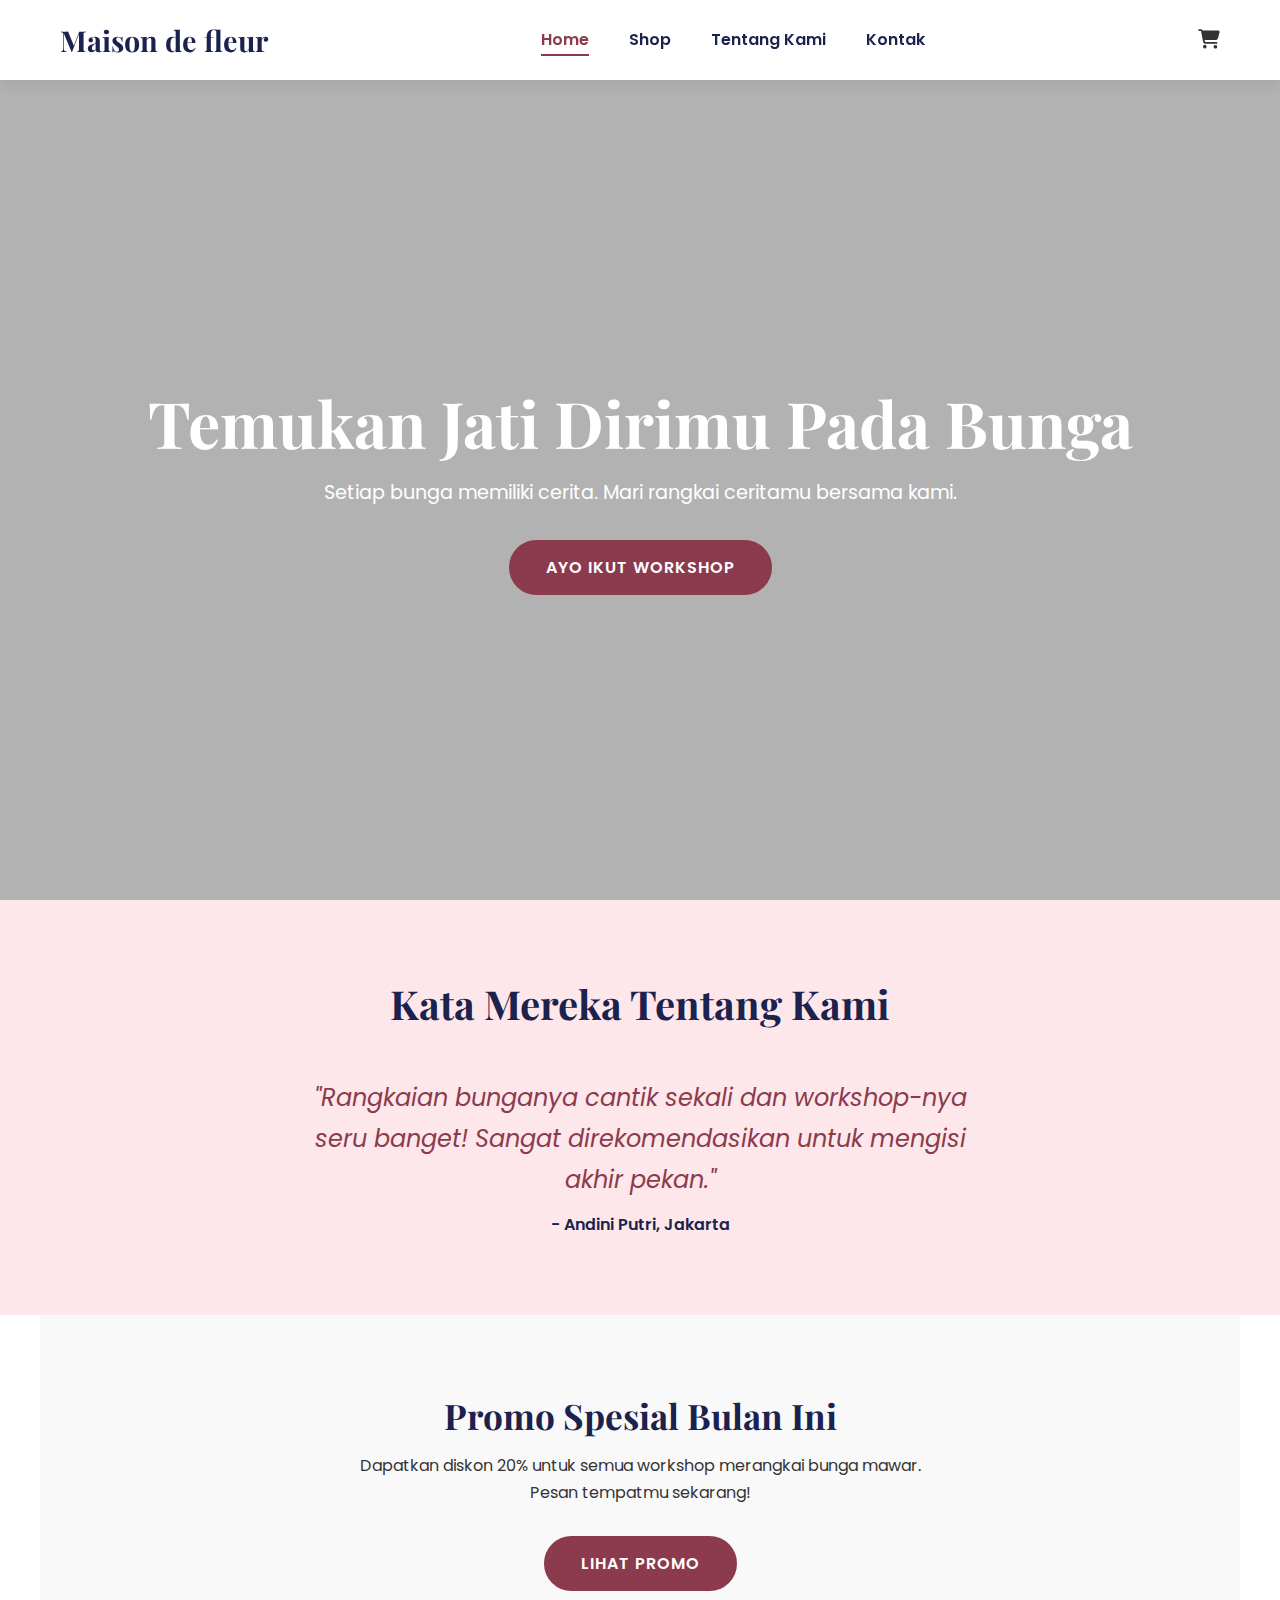
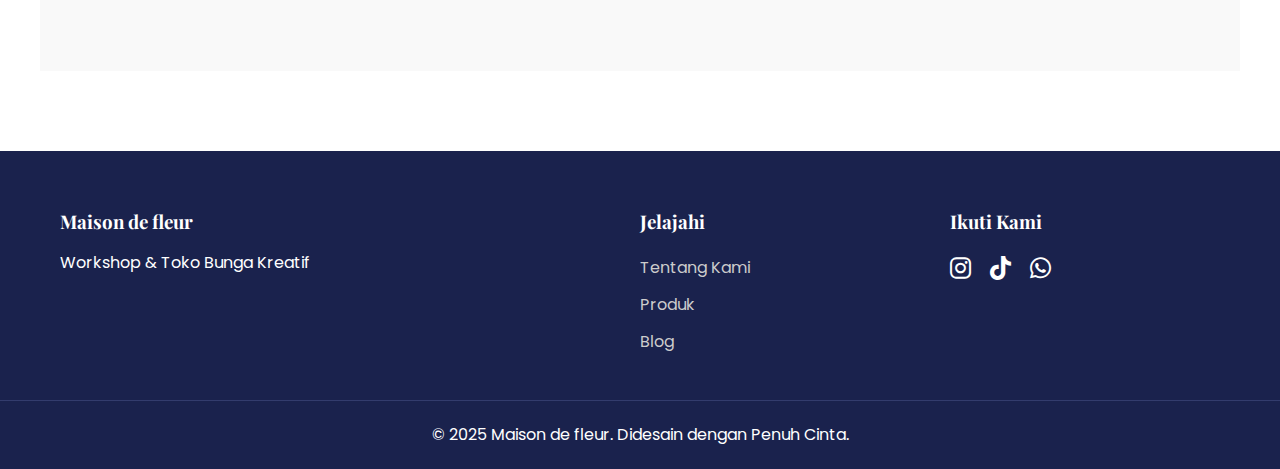
<file: index.html>
<!DOCTYPE html>
<html lang="id">
<head>
    <meta charset="UTF-8">
    <meta name="viewport" content="width=device-width, initial-scale=1.0">
    <title>Maison de fleur | Workshop & Toko Bunga</title>

    <link rel="preconnect" href="https://fonts.googleapis.com">
    <link rel="preconnect" href="https://fonts.gstatic.com" crossorigin>
    <link href="https://fonts.googleapis.com/css2?family=Playfair+Display:wght@400;700&family=Poppins:wght@300;400;600&display=swap" rel="stylesheet">
    
    <link rel="stylesheet" href="https://cdnjs.cloudflare.com/ajax/libs/font-awesome/6.5.2/css/all.min.css">

    <link rel="stylesheet" href="css/style.css">
</head>
<body>

    <header>
        <nav class="navbar container">
            <a href="index.html" class="logo">Maison de fleur</a>
            <ul class="nav-links">
                <li><a href="index.html" class="active">Home</a></li>
                <li><a href="shop.html">Shop</a></li>
                <li><a href="about.html">Tentang Kami</a></li>
                <li><a href="contact.html">Kontak</a></li>
            </ul>
            <div class="nav-icons">
                <i class="fas fa-shopping-cart"></i>
                <div class="hamburger">
                    <i class="fas fa-bars"></i>
                </div>
            </div>
        </nav>
    </header>

    <main>
        <section class="hero">
            <div class="hero-content">
                <h1>Temukan Jati Dirimu Pada Bunga</h1>
                <p>Setiap bunga memiliki cerita. Mari rangkai ceritamu bersama kami.</p>
                <a href="shop.html" class="btn-primary">Ayo Ikut Workshop</a>
            </div>
        </section>

        <section class="testimonials">
            <div class="container">
                <h2 class="section-title">Kata Mereka Tentang Kami</h2>
                <div class="testimonial-card">
                    <p>"Rangkaian bunganya cantik sekali dan workshop-nya seru banget! Sangat direkomendasikan untuk mengisi akhir pekan."</p>
                    <h4>- Andini Putri, Jakarta</h4>
                </div>
            </div>
        </section>
        
        <section class="promo container">
             <div class="promo-content">
                <h2>Promo Spesial Bulan Ini</h2>
                <p>Dapatkan diskon 20% untuk semua workshop merangkai bunga mawar. Pesan tempatmu sekarang!</p>
                <a href="shop.html" class="btn-primary">Lihat Promo</a>
            </div>
        </section>
    </main>

    <footer class="footer">
        <div class="container footer-grid">
            <div class="footer-col">
                <h3>Maison de fleur</h3>
                <p>Workshop & Toko Bunga Kreatif</p>
            </div>
            <div class="footer-col">
                <h3>Jelajahi</h3>
                <ul>
                    <li><a href="about.html">Tentang Kami</a></li>
                    <li><a href="shop.html">Produk</a></li>
                    <li><a href="#">Blog</a></li>
                </ul>
            </div>
            <div class="footer-col">
                <h3>Ikuti Kami</h3>
                <div class="social-media">
                    <a href="#"><i class="fab fa-instagram"></i></a>
                    <a href="#"><i class="fab fa-tiktok"></i></a>
                    <a href="#"><i class="fab fa-whatsapp"></i></a>
                </div>
            </div>
        </div>
        <div class="footer-bottom">
            <p>&copy; 2025 Maison de fleur. Didesain dengan Penuh Cinta.</p>
        </div>
    </footer>

    <script src="js/script.js"></script>
</body>
</html>
</file>
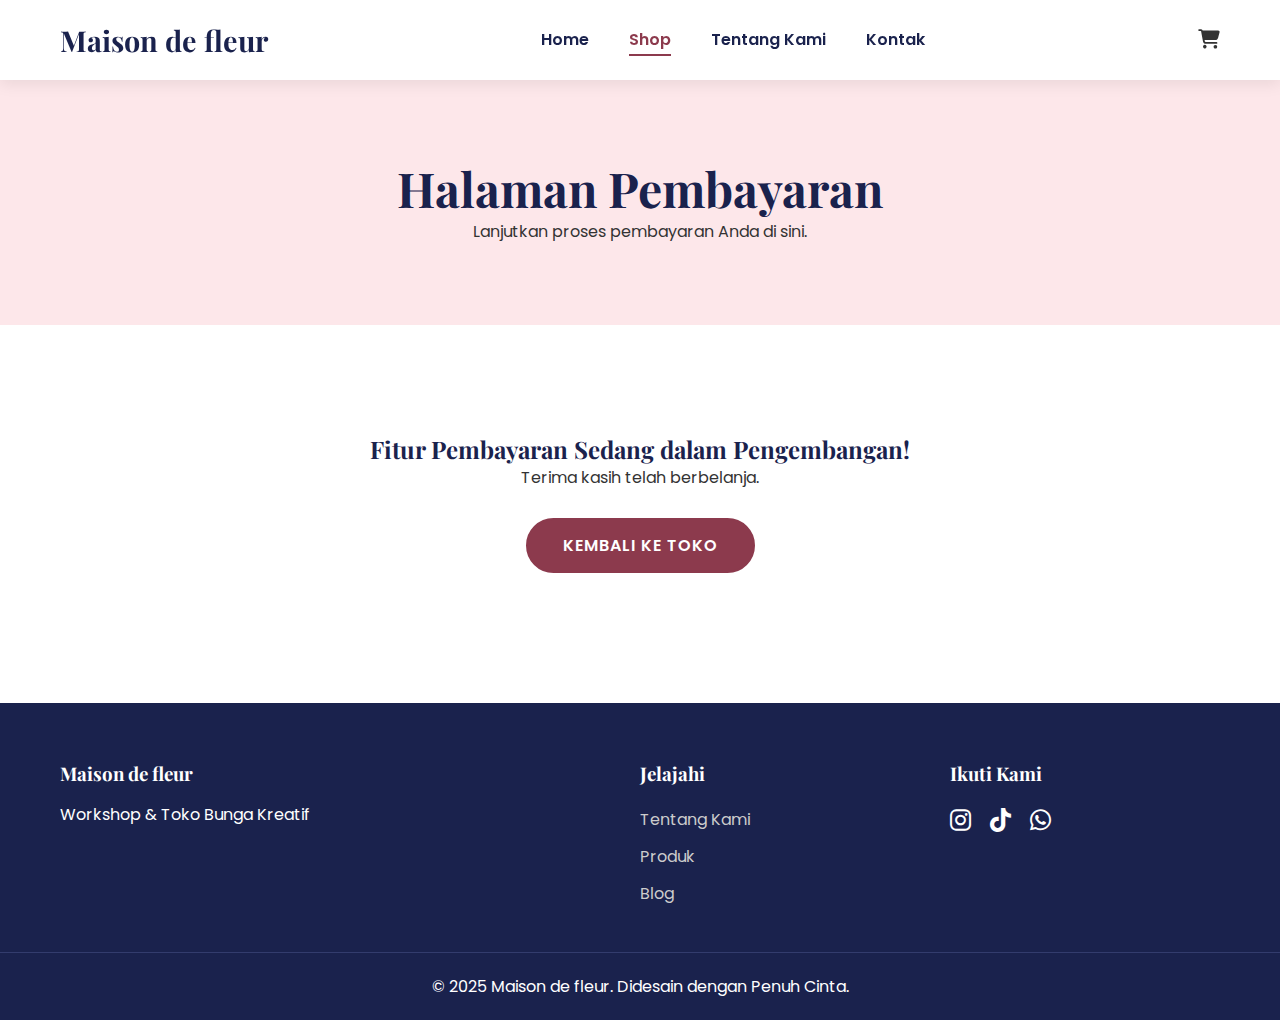
<file: checkout.html>
<!DOCTYPE html>
<html lang="id">
<head>
    <meta charset="UTF-8">
    <meta name="viewport" content="width=device-width, initial-scale=1.0">
    <title>Checkout | Maison de fleur</title>

    <link rel="preconnect" href="https://fonts.googleapis.com">
    <link rel="preconnect" href="https://fonts.gstatic.com" crossorigin>
    <link href="https://fonts.googleapis.com/css2?family=Playfair+Display:wght@400;700&family=Poppins:wght@300;400;600&display=swap" rel="stylesheet">
    
    <link rel="stylesheet" href="https://cdnjs.cloudflare.com/ajax/libs/font-awesome/6.5.2/css/all.min.css">

    <link rel="stylesheet" href="css/style.css">
</head>
<body>

    <header>
        <nav class="navbar container">
            <a href="index.html" class="logo">Maison de fleur</a>
            <ul class="nav-links">
                <li><a href="index.html">Home</a></li>
                <li><a href="shop.html" class="active">Shop</a></li>
                <li><a href="about.html">Tentang Kami</a></li>
                <li><a href="contact.html">Kontak</a></li>
            </ul>
            <div class="nav-icons">
                <i class="fas fa-shopping-cart"></i>
                <div class="hamburger">
                    <i class="fas fa-bars"></i>
                </div>
            </div>
        </nav>
    </header>

    <main>
        <div class="page-header">
            <h1>Halaman Pembayaran</h1>
            <p>Lanjutkan proses pembayaran Anda di sini.</p>
        </div>

        <div class="container" style="text-align: center; padding: 50px 0;">
            <h2>Fitur Pembayaran Sedang dalam Pengembangan!</h2>
            <p>Terima kasih telah berbelanja.</p>
            <br>
            <a href="shop.html" class="btn-primary">Kembali ke Toko</a>
        </div>
    </main>

    <footer class="footer">
        <div class="container footer-grid">
            <div class="footer-col">
                <h3>Maison de fleur</h3>
                <p>Workshop & Toko Bunga Kreatif</p>
            </div>
            <div class="footer-col">
                <h3>Jelajahi</h3>
                <ul>
                    <li><a href="about.html">Tentang Kami</a></li>
                    <li><a href="shop.html">Produk</a></li>
                    <li><a href="#">Blog</a></li>
                </ul>
            </div>
            <div class="footer-col">
                <h3>Ikuti Kami</h3>
                <div class="social-media">
                    <a href="#"><i class="fab fa-instagram"></i></a>
                    <a href="#"><i class="fab fa-tiktok"></i></a>
                    <a href="#"><i class="fab fa-whatsapp"></i></a>
                </div>
            </div>
        </div>
        <div class="footer-bottom">
            <p>&copy; 2025 Maison de fleur. Didesain dengan Penuh Cinta.</p>
        </div>
    </footer>

    <script src="js/script.js"></script>
</body>
</html>
</file>
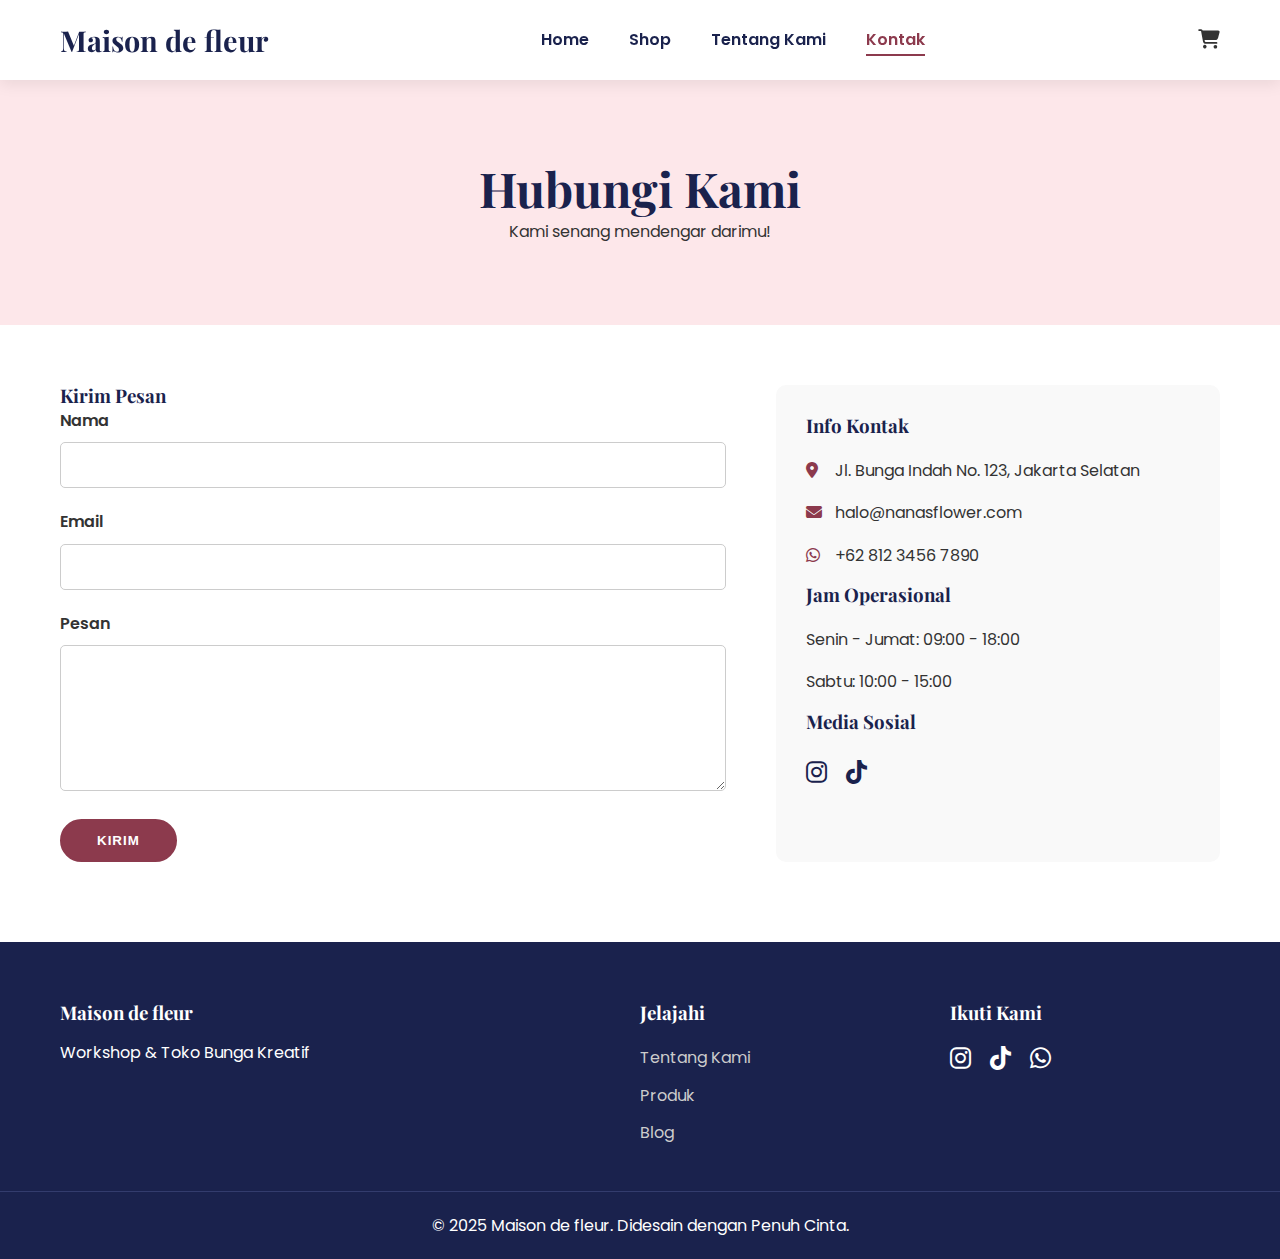
<file: contact.html>
<!DOCTYPE html>
<html lang="id">
<head>
    <meta charset="UTF-8">
    <meta name="viewport" content="width=device-width, initial-scale=1.0">
    <title>Kontak Kami | Maison de fleur</title>

    <link rel="preconnect" href="https://fonts.googleapis.com">
    <link rel="preconnect" href="https://fonts.gstatic.com" crossorigin>
    <link href="https://fonts.googleapis.com/css2?family=Playfair+Display:wght@400;700&family=Poppins:wght@300;400;600&display=swap" rel="stylesheet">
    
    <link rel="stylesheet" href="https://cdnjs.cloudflare.com/ajax/libs/font-awesome/6.5.2/css/all.min.css">

    <link rel="stylesheet" href="css/style.css">
</head>
<body>

    <header>
        <nav class="navbar container">
            <a href="index.html" class="logo">Maison de fleur</a>
            <ul class="nav-links">
                <li><a href="index.html">Home</a></li>
                <li><a href="shop.html">Shop</a></li>
                <li><a href="about.html">Tentang Kami</a></li>
                <li><a href="contact.html" class="active">Kontak</a></li>
            </ul>
            <div class="nav-icons">
                <i class="fas fa-shopping-cart"></i>
                <div class="hamburger">
                    <i class="fas fa-bars"></i>
                </div>
            </div>
        </nav>
    </header>

    <main>
        <div class="page-header">
            <h1>Hubungi Kami</h1>
            <p>Kami senang mendengar darimu!</p>
        </div>

        <div class="contact-page container">
            <div class="contact-form-container">
                <h3>Kirim Pesan</h3>
                <form action="#" method="POST">
                    <div class="form-group">
                        <label for="name">Nama</label>
                        <input type="text" id="name" name="name" required>
                    </div>
                     <div class="form-group">
                        <label for="email">Email</label>
                        <input type="email" id="email" name="email" required>
                    </div>
                     <div class="form-group">
                        <label for="message">Pesan</label>
                        <textarea id="message" name="message" rows="6" required></textarea>
                    </div>
                    <button type="submit" class="btn-primary">Kirim</button>
                </form>
            </div>

            <div class="contact-info-container">
                <h3>Info Kontak</h3>
                <p><i class="fas fa-map-marker-alt"></i> Jl. Bunga Indah No. 123, Jakarta Selatan</p>
                <p><i class="fas fa-envelope"></i> halo@nanasflower.com</p>
                <p><i class="fab fa-whatsapp"></i> +62 812 3456 7890</p>
                
                <h3>Jam Operasional</h3>
                <p>Senin - Jumat: 09:00 - 18:00</p>
                <p>Sabtu: 10:00 - 15:00</p>
                
                <h3>Media Sosial</h3>
                 <div class="social-media-contact">
                    <a href="#"><i class="fab fa-instagram"></i></a>
                    <a href="#"><i class="fab fa-tiktok"></i></a>
                </div>
            </div>
        </div>
    </main>

    <footer class="footer">
        <div class="container footer-grid">
            <div class="footer-col">
                <h3>Maison de fleur</h3>
                <p>Workshop & Toko Bunga Kreatif</p>
            </div>
            <div class="footer-col">
                <h3>Jelajahi</h3>
                <ul>
                    <li><a href="about.html">Tentang Kami</a></li>
                    <li><a href="shop.html">Produk</a></li>
                    <li><a href="#">Blog</a></li>
                </ul>
            </div>
            <div class="footer-col">
                <h3>Ikuti Kami</h3>
                <div class="social-media">
                    <a href="#"><i class="fab fa-instagram"></i></a>
                    <a href="#"><i class="fab fa-tiktok"></i></a>
                    <a href="#"><i class="fab fa-whatsapp"></i></a>
                </div>
            </div>
        </div>
        <div class="footer-bottom">
            <p>&copy; 2025 Maison de fleur. Didesain dengan Penuh Cinta.</p>
        </div>
    </footer>

    <script src="js/script.js"></script>
</body>
</html>
</file>
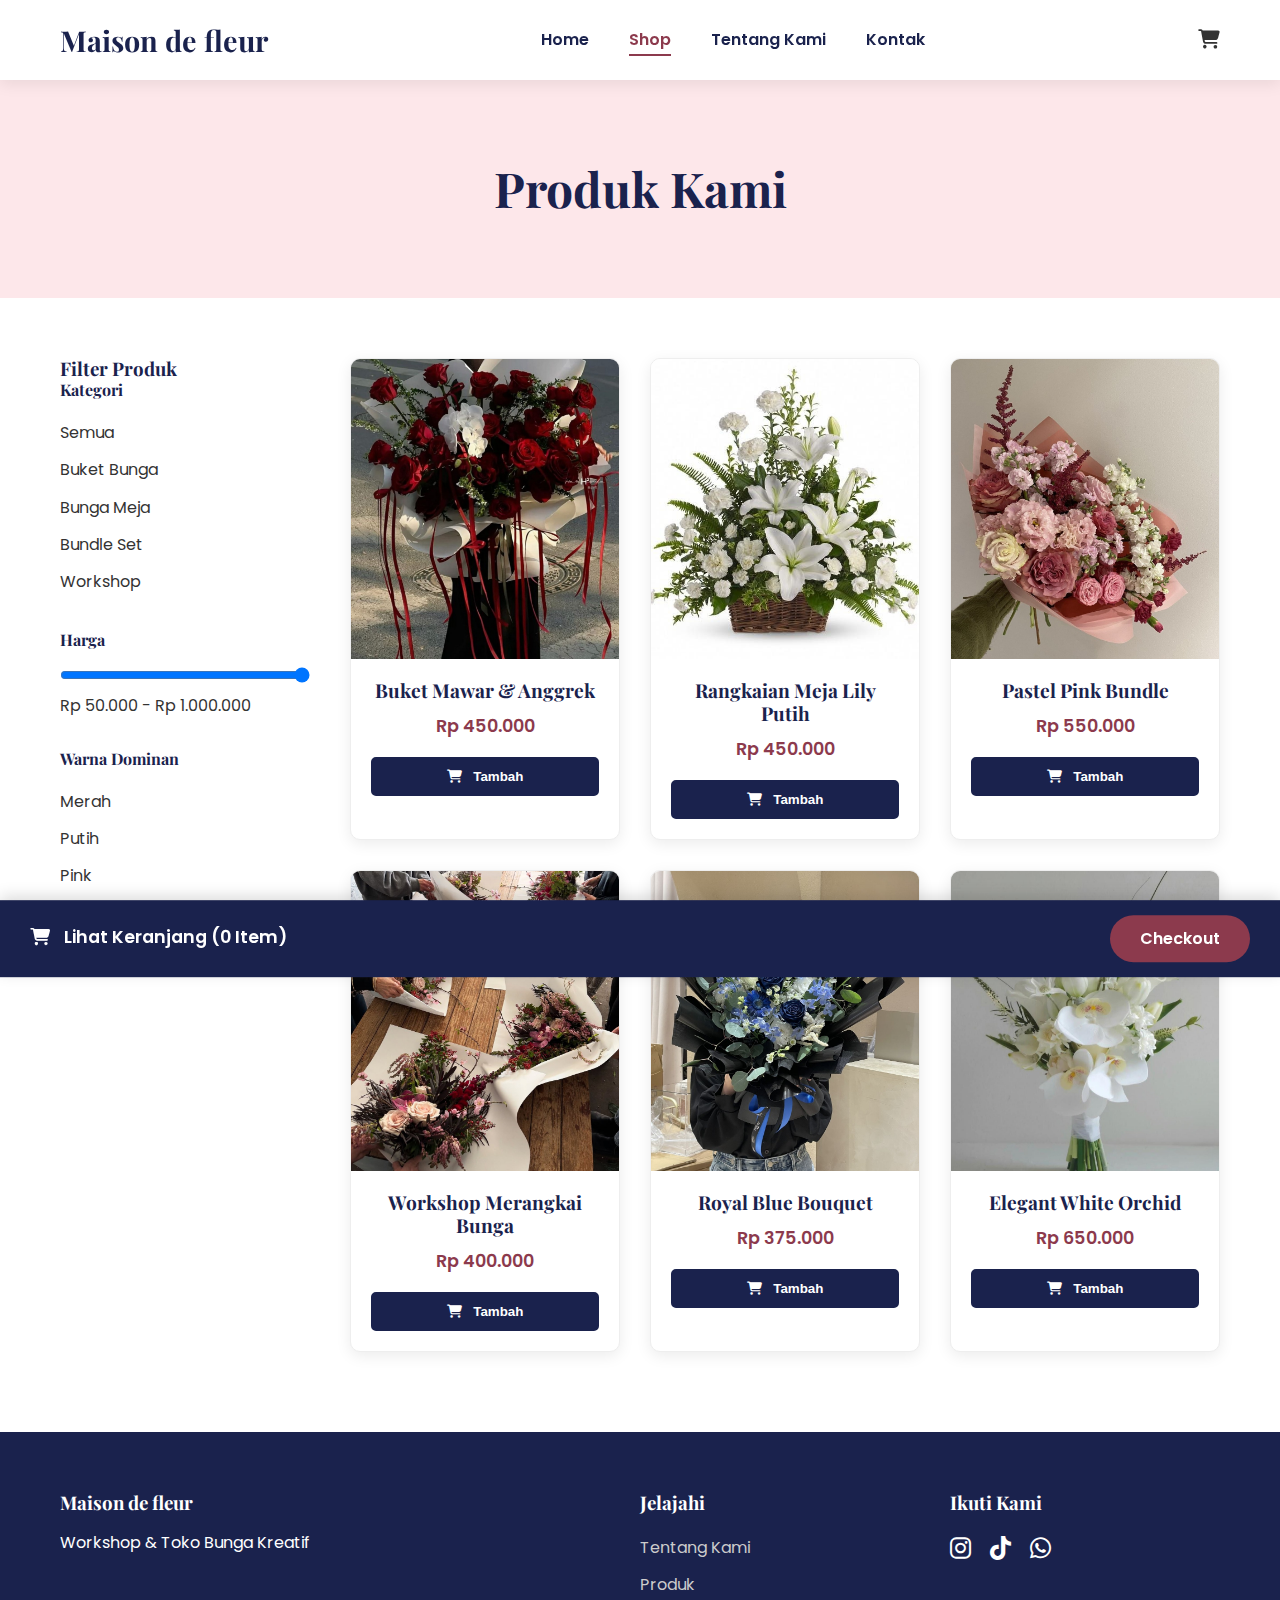
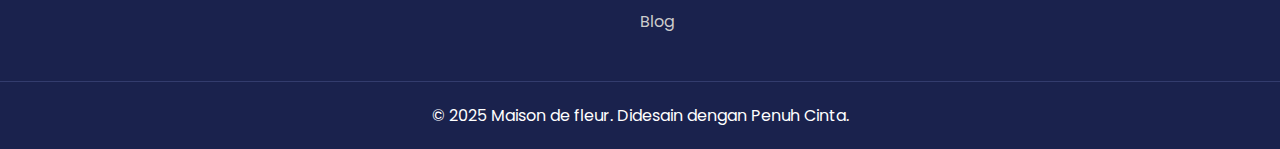
<file: shop.html>
<!DOCTYPE html>
<html lang="id">
<head>
    <meta charset="UTF-8">
    <meta name="viewport" content="width=device-width, initial-scale=1.0">
    <title>Shop | Maison de fleur</title>

    <link rel="preconnect" href="https://fonts.googleapis.com">
    <link rel="preconnect" href="https://fonts.gstatic.com" crossorigin>
    <link href="https://fonts.googleapis.com/css2?family=Playfair+Display:wght@400;700&family=Poppins:wght@300;400;600&display=swap" rel="stylesheet">
    
    <link rel="stylesheet" href="https://cdnjs.cloudflare.com/ajax/libs/font-awesome/6.5.2/css/all.min.css">

    <link rel="stylesheet" href="css/style.css">
</head>
<body>

    <header>
        <nav class="navbar container">
            <a href="index.html" class="logo">Maison de fleur</a>
            <ul class="nav-links">
                <li><a href="index.html">Home</a></li>
                <li><a href="shop.html" class="active">Shop</a></li>
                <li><a href="about.html">Tentang Kami</a></li>
                <li><a href="contact.html">Kontak</a></li>
            </ul>
            <div class="nav-icons">
                <i class="fas fa-shopping-cart"></i>
                <div class="hamburger">
                    <i class="fas fa-bars"></i>
                </div>
            </div>
        </nav>
    </header>

    <main>
        <div class="page-header">
            <h1>Produk Kami</h1>
        </div>

        <div class="shop-page container">
            <aside class="filters">
                <h3>Filter Produk</h3>
                <div class="filter-group">
                    <h4>Kategori</h4>
                    <ul>
                        <li><a href="#">Semua</a></li>
                        <li><a href="#">Buket Bunga</a></li>
                        <li><a href="#">Bunga Meja</a></li>
                        <li><a href="#">Bundle Set</a></li>
                        <li><a href="#">Workshop</a></li>
                    </ul>
                </div>
                <div class="filter-group">
                    <h4>Harga</h4>
                    <input type="range" min="50000" max="1000000" value="1000000" class="price-slider" id="price-slider">
                    <span id="price-value">Rp 50.000 - Rp 1.000.000</span>
                </div>
                 <div class="filter-group">
                    <h4>Warna Dominan</h4>
                     <ul>
                        <li><a href="#">Merah</a></li>
                        <li><a href="#">Putih</a></li>
                        <li><a href="#">Pink</a></li>
                        <li><a href="#">Biru</a></li>
                    </ul>
                </div>
            </aside>

            <section class="product-grid" id="product-grid">
                
                <div class="product-card">
                    <a href="product-detail.html">
                        <img src="images/mawar.jpeg" alt="Buket Mawar Maroon & Anggrek">
                    </a>
                    <div class="product-info">
                        <h3>Buket Mawar & Anggrek</h3>
                        <p class="price">Rp 450.000</p>
                        <button class="btn-add-to-cart">
                            <i class="fas fa-shopping-cart"></i> Tambah
                        </button>
                    </div>
                </div>

                <div class="product-card">
                    <a href="product-detail.html">
                        <img src="images/lily.jpeg" alt="Rangkaian Meja Lily Putih">
                    </a>
                    <div class="product-info">
                        <h3>Rangkaian Meja Lily Putih</h3>
                        <p class="price">Rp 450.000</p>
                        <button class="btn-add-to-cart">
                            <i class="fas fa-shopping-cart"></i> Tambah
                        </button>
                    </div>
                </div>

                <div class="product-card">
                    <a href="product-detail.html">
                        <img src="images/pink.jpeg" alt="Pastel Pink Bundle">
                    </a>
                    <div class="product-info">
                        <h3>Pastel Pink Bundle</h3>
                        <p class="price">Rp 550.000</p>
                        <button class="btn-add-to-cart">
                            <i class="fas fa-shopping-cart"></i> Tambah
                        </button>
                    </div>
                </div>

                <div class="product-card">
                    <a href="product-detail.html">
                        <img src="images/workshop.jpeg" alt="Workshop Merangkai Bunga">
                    </a>
                    <div class="product-info">
                        <h3>Workshop Merangkai Bunga</h3>
                        <p class="price">Rp 400.000</p>
                        <button class="btn-add-to-cart">
                            <i class="fas fa-shopping-cart"></i> Tambah
                        </button>
                    </div>
                </div>

                <div class="product-card">
                    <a href="product-detail.html">
                        <img src="images/biru.jpeg" alt="Royal Blue Bouquet">
                    </a>
                    <div class="product-info">
                        <h3>Royal Blue Bouquet</h3>
                        <p class="price">Rp 375.000</p>
                        <button class="btn-add-to-cart">
                           <i class="fas fa-shopping-cart"></i> Tambah
                        </button>
                    </div>
                </div>

                <div class="product-card">
                    <a href="product-detail.html">
                        <img src="images/anggrek.jpeg" alt="Elegant White Orchid">
                    </a>
                    <div class="product-info">
                        <h3>Elegant White Orchid</h3>
                        <p class="price">Rp 650.000</p>
                        <button class="btn-add-to-cart">
                           <i class="fas fa-shopping-cart"></i> Tambah
                        </button>
                    </div>
                </div>

            </section>
        </div>
    </main>
    
    <div class="floating-cart" id="floating-cart">
        <div class="cart-info" id="view-cart-button">
            <i class="fas fa-shopping-cart"></i>
            <span id="cart-item-count">Keranjang Belanja</span>
        </div>
        <a href="checkout.html" class="btn-checkout">Checkout</a>
    </div>

    <div id="cart-modal-overlay" class="cart-modal-overlay"></div>
    <div id="cart-modal" class="cart-modal">
        <div class="modal-header">
            <h2>Keranjang Anda</h2>
            <button id="close-modal-button" class="close-modal-button">&times;</button>
        </div>
        <div id="cart-items-container" class="modal-body">
            </div>
        <div class="modal-footer">
            <div class="total-price">
                <strong>Total:</strong> <span id="cart-total-price">Rp 0</span>
            </div>
            <a href="checkout.html" class="btn-primary">Lanjut ke Pembayaran</a>
        </div>
    </div>

    <footer class="footer">
        <div class="container footer-grid">
            <div class="footer-col">
                <h3>Maison de fleur</h3>
                <p>Workshop & Toko Bunga Kreatif</p>
            </div>
            <div class="footer-col">
                <h3>Jelajahi</h3>
                <ul>
                    <li><a href="about.html">Tentang Kami</a></li>
                    <li><a href="shop.html">Produk</a></li>
                    <li><a href="#">Blog</a></li>
                </ul>
            </div>
            <div class="footer-col">
                <h3>Ikuti Kami</h3>
                <div class="social-media">
                    <a href="#"><i class="fab fa-instagram"></i></a>
                    <a href="#"><i class="fab fa-tiktok"></i></a>
                    <a href="#"><i class="fab fa-whatsapp"></i></a>
                </div>
            </div>
        </div>
        <div class="footer-bottom">
            <p>&copy; 2025 Maison de fleur. Didesain dengan Penuh Cinta.</p>
        </div>
    </footer>

    <script src="js/script.js"></script>
</body>
</html>
</file>
<file: css/style.css>
/* === FONT & VARIABEL === */
@import url('https://fonts.googleapis.com/css2?family=Playfair+Display:wght@400;700&family=Poppins:wght@300;400;600&display=swap');

:root {
    --white: #FFFFFF;
    --maroon: #8C3A4D;
    --navy: #1A224D;
    --pink: #FDE7EA;
    --rose-gold: #B76E79;
    --gold: #D4AF37;
    --text-color: #333333;
    --light-gray: #f9f9f9;

    --font-heading: 'Playfair Display', serif;
    --font-body: 'Poppins', sans-serif;
    
    --shadow: 0 4px 15px rgba(0,0,0,0.08);
}

/* === RESET & GLOBAL === */
* {
    margin: 0;
    padding: 0;
    box-sizing: border-box;
}

body {
    font-family: var(--font-body);
    background-color: var(--white);
    color: var(--text-color);
    line-height: 1.7;
}

.container {
    max-width: 1200px;
    margin: 0 auto;
    padding: 0 20px;
}

h1, h2, h3, h4 {
    font-family: var(--font-heading);
    color: var(--navy);
    line-height: 1.2;
}

a {
    text-decoration: none;
    color: var(--maroon);
    transition: color 0.3s ease;
}
a:hover { color: var(--rose-gold); }

img {
    max-width: 100%;
    display: block;
}

.section-title {
    text-align: center;
    font-size: 2.5rem;
    margin-bottom: 50px;
    padding-top: 80px;
}

.page-header {
    background-color: var(--pink);
    text-align: center;
    padding: 80px 20px;
    margin-bottom: 60px;
}
.page-header h1 { font-size: 3rem; }

/* === KOMPONEN REUSABLE === */
.btn-primary {
    display: inline-block;
    background-color: var(--maroon);
    color: var(--white);
    padding: 12px 35px;
    border-radius: 50px;
    font-weight: 600;
    text-transform: uppercase;
    letter-spacing: 1px;
    border: 2px solid var(--maroon);
    transition: all 0.3s ease;
}
.btn-primary:hover {
    background-color: var(--white);
    color: var(--maroon);
    transform: translateY(-3px);
}

/* === HEADER & NAVBAR === */
header {
    background-color: var(--white);
    box-shadow: var(--shadow);
    position: sticky;
    top: 0;
    z-index: 1000;
}
.navbar {
    display: flex;
    justify-content: space-between;
    align-items: center;
    height: 80px;
}
.logo {
    font-family: var(--font-heading);
    font-size: 1.8rem;
    font-weight: 700;
    color: var(--navy);
}
.nav-links {
    list-style: none;
    display: flex;
    gap: 40px;
}
.nav-links a {
    color: var(--navy);
    font-weight: 600;
    font-size: 1rem;
    position: relative;
    padding-bottom: 5px;
}
.nav-links a.active, .nav-links a:hover { color: var(--maroon); }
.nav-links a::after {
    content: '';
    position: absolute;
    bottom: 0;
    left: 0;
    width: 0;
    height: 2px;
    background-color: var(--maroon);
    transition: width 0.3s ease;
}
.nav-links a:hover::after, .nav-links a.active::after { width: 100%; }
.nav-icons {
    display: flex;
    align-items: center;
    gap: 20px;
    font-size: 1.2rem;
    cursor: pointer;
}
.hamburger { display: none; }

/* === HERO (HOMEPAGE) === */
.hero {
    height: calc(100vh - 80px);
    background-image: linear-gradient(rgba(0,0,0,0.3), rgba(0,0,0,0.3)), url('https://images.unsplash.com/photo-1533616688484-4b4a69324635?q=80&w=2070');
    background-size: cover;
    background-position: center;
    display: flex;
    justify-content: center;
    align-items: center;
    text-align: center;
    color: var(--white);
}
.hero-content { animation: fadeIn 1.5s ease-in-out; }
.hero-content h1 {
    font-size: 4rem;
    color: var(--white);
    margin-bottom: 15px;
}
.hero-content p {
    font-size: 1.2rem;
    margin-bottom: 30px;
}
@keyframes fadeIn { from { opacity: 0; transform: translateY(20px); } to { opacity: 1; transform: translateY(0); } }

/* === KATEGORI & PROMO (HOMEPAGE) === */
.highlight-categories, .promo { padding: 80px 0; }
.category-grid {
    display: grid;
    grid-template-columns: repeat(3, 1fr);
    gap: 30px;
}
.category-card {
    text-align: center;
    position: relative;
    overflow: hidden;
    border-radius: 10px;
    cursor: pointer;
}
.category-card img {
    width: 100%;
    height: 400px;
    object-fit: cover;
    transition: transform 0.4s ease;
}
.category-card:hover img { transform: scale(1.1); }
.category-card h3 {
    position: absolute;
    bottom: 20px;
    left: 50%;
    transform: translateX(-50%);
    color: var(--white);
    background-color: rgba(26, 34, 77, 0.7);
    padding: 8px 20px;
    border-radius: 5px;
    font-size: 1.5rem;
    width: 80%;
}
.promo {
    background-color: var(--light-gray);
    text-align: center;
}
.promo-content h2 { font-size: 2.2rem; margin-bottom: 15px; }
.promo-content p { max-width: 600px; margin: 0 auto 30px; }

/* === TESTIMONI (HOMEPAGE) === */
.testimonials {
    background-color: var(--pink);
    padding: 80px 0;
    text-align: center;
}
.testimonials .section-title { padding-top: 0; }
.testimonial-card p {
    font-size: 1.5rem;
    font-style: italic;
    color: var(--maroon);
    margin-bottom: 15px;
    max-width: 700px;
    margin-left: auto;
    margin-right: auto;
}
.testimonial-card h4 {
    font-family: var(--font-body);
    font-weight: 600;
    color: var(--navy);
}

/* === HALAMAN SHOP === */
.shop-page {
    display: flex;
    gap: 40px;
}
.filters {
    flex: 0 0 250px; /* Lebar kolom filter 250px */
}
.filter-group {
    margin-bottom: 30px;
}
.filter-group h4 { margin-bottom: 15px; }
.filter-group ul { list-style: none; }
.filter-group ul li a {
    display: block;
    padding: 5px 0;
    color: var(--text-color);
}
.price-slider { width: 100%; }

.product-grid {
    flex-grow: 1;
    display: grid;
    grid-template-columns: repeat(auto-fill, minmax(250px, 1fr));
    gap: 30px;
}
.product-card {
    border: 1px solid #eee;
    border-radius: 10px;
    overflow: hidden;
    background-color: #fff;
    box-shadow: var(--shadow);
    transition: transform 0.3s ease, box-shadow 0.3s ease;
}
.product-card:hover {
    transform: translateY(-8px);
    box-shadow: 0 8px 20px rgba(0,0,0,0.12);
}
.product-card img {
    width: 100%;
    height: 300px;
    object-fit: cover;
}
.product-info {
    padding: 20px;
    text-align: center;
}
.product-info h3 { font-size: 1.2rem; margin-bottom: 10px; }
.price { font-weight: 600; color: var(--maroon); margin-bottom: 15px; font-size: 1.1rem;}

.btn-add-to-cart {
    width: 100%;
    padding: 10px;
    border: 2px solid var(--navy);
    background-color: var(--navy);
    color: var(--white);
    font-weight: 600;
    cursor: pointer;
    border-radius: 5px;
    transition: all 0.3s ease;
}
.btn-add-to-cart i { margin-right: 8px; }
.btn-add-to-cart:hover {
    background-color: var(--white);
    color: var(--navy);
}

/* === HALAMAN DETAIL PRODUK === */
.product-detail-page {
    display: grid;
    grid-template-columns: 1fr 1fr;
    gap: 50px;
    margin-bottom: 60px;
}
.product-gallery img { border-radius: 10px; }
.thumbnail-images {
    display: flex;
    gap: 10px;
    margin-top: 15px;
}
.thumbnail {
    width: 100px;
    height: 100px;
    object-fit: cover;
    cursor: pointer;
    border: 2px solid transparent;
    transition: border-color 0.3s;
}
.thumbnail.active, .thumbnail:hover { border-color: var(--maroon); }
.product-details h1 { font-size: 2.8rem; margin-bottom: 15px; }
.detail-price {
    font-size: 2rem;
    font-weight: 600;
    color: var(--maroon);
    margin-bottom: 20px;
}
.short-description { margin-bottom: 30px; }
.quantity-selector { margin-bottom: 30px; }
.quantity-selector input {
    width: 60px;
    padding: 8px;
    text-align: center;
    border: 1px solid #ccc;
    border-radius: 5px;
}
.btn-full-width { width: 100%; font-size: 1.1rem; padding: 15px; }
.product-long-description {
    border-top: 1px solid #eee;
    padding-top: 40px;
    margin-bottom: 60px;
}
.product-long-description h3, .recommendations h2 { margin-bottom: 20px; }
.review {
    border-bottom: 1px solid #eee;
    padding: 15px 0;
}
.review .stars { color: var(--gold); margin-bottom: 5px; }
.review span { font-style: italic; color: #777; }
.recommendations .product-grid { grid-template-columns: repeat(3, 1fr); }

/* === HALAMAN ABOUT === */
.about-section {
    display: grid;
    grid-template-columns: 1fr 1.2fr;
    gap: 50px;
    align-items: center;
    margin-bottom: 80px;
}
.about-section img { border-radius: 10px; }
.about-text h3 { margin-top: 30px; }
.team-section { text-align: center; }
.team-grid {
    display: grid;
    grid-template-columns: repeat(3, 1fr);
    gap: 30px;
    margin-top: 40px;
}
.team-member img {
    width: 150px;
    height: 150px;
    border-radius: 50%;
    object-fit: cover;
    margin: 0 auto 15px;
    border: 4px solid var(--pink);
}
.team-member p { color: var(--maroon); }

/* === HALAMAN KONTAK === */
.contact-page {
    display: grid;
    grid-template-columns: 1.5fr 1fr;
    gap: 50px;
}
.form-group { margin-bottom: 20px; }
.form-group label {
    display: block;
    margin-bottom: 8px;
    font-weight: 600;
}
.form-group input, .form-group textarea {
    width: 100%;
    padding: 12px;
    border: 1px solid #ccc;
    border-radius: 5px;
    font-family: var(--font-body);
}
.contact-info-container {
    background-color: var(--light-gray);
    padding: 30px;
    border-radius: 10px;
}
.contact-info-container h3 { margin-bottom: 20px; }
.contact-info-container p { margin-bottom: 15px; }
.contact-info-container p i {
    color: var(--maroon);
    width: 25px;
}
.social-media-contact a {
    color: var(--navy);
    font-size: 1.5rem;
    margin-right: 15px;
}

/* === FOOTER === */
.footer {
    background-color: var(--navy);
    color: var(--white);
    padding-top: 60px;
    margin-top: 80px;
}
.footer-grid {
    display: grid;
    grid-template-columns: 2fr 1fr 1fr;
    gap: 40px;
    padding-bottom: 40px;
}
.footer-col h3 { color: var(--white); margin-bottom: 15px; }
.footer-col ul { list-style: none; }
.footer-col li a {
    color: #ccc;
    display: block;
    padding: 5px 0;
}
.footer-col li a:hover { color: var(--white); }
.social-media a {
    color: var(--white);
    font-size: 1.5rem;
    margin-right: 15px;
}
.footer-bottom {
    text-align: center;
    padding: 20px 0;
    border-top: 1px solid #333c6d;
}

/* === RESPONSIVE (MOBILE) === */
@media (max-width: 768px) {
    .section-title { font-size: 2rem; }
    .nav-links {
        position: fixed;
        top: 80px;
        left: -100%;
        width: 100%;
        height: calc(100vh - 80px);
        background-color: var(--white);
        flex-direction: column;
        justify-content: center;
        align-items: center;
        transition: left 0.3s ease;
    }
    .nav-links.active { left: 0; }
    .hamburger { display: block; }

    .hero-content h1 { font-size: 2.5rem; }
    
    .category-grid, .team-grid { grid-template-columns: 1fr; }
    .category-card img { height: 250px; }
    
    .shop-page { flex-direction: column; }
    .product-detail-page, .about-section, .contact-page { grid-template-columns: 1fr; }
    
    .footer-grid { grid-template-columns: 1fr; text-align: center; }
    .social-media { justify-content: center; }
}

/* === FLOATING CART BAR === */
.floating-cart {
    position: fixed;
    bottom: 0;
    left: 0;
    width: 100%;
    background-color: var(--navy);
    color: var(--white);
    display: flex;
    justify-content: space-between;
    align-items: center;
    padding: 15px 30px;
    box-shadow: 0 -4px 15px rgba(0,0,0,0.15);
    z-index: 1001;
    transform: translateY(100%);
    transition: transform 0.4s ease-in-out;
}
.floating-cart.visible {
    transform: translateY(0);
}
.cart-info {
    font-weight: 600;
    font-size: 1.1rem;
    cursor: pointer;
}
.cart-info i {
    margin-right: 10px;
}
.btn-checkout {
    background-color: var(--maroon);
    color: var(--white);
    padding: 10px 30px;
    border-radius: 50px;
    font-weight: 600;
    text-decoration: none;
    transition: background-color 0.3s ease;
}
.btn-checkout:hover {
    background-color: var(--rose-gold);
    color: var(--white);
}


/* === CART MODAL (Kode CSS Baru) === */
.cart-modal-overlay {
    position: fixed;
    top: 0;
    left: 0;
    width: 100%;
    height: 100%;
    background-color: rgba(0, 0, 0, 0.6);
    z-index: 1002;
    opacity: 0;
    visibility: hidden;
    transition: opacity 0.3s ease, visibility 0.3s ease;
}
.cart-modal-overlay.visible {
    opacity: 1;
    visibility: visible;
}

.cart-modal {
    position: fixed;
    top: 50%;
    left: 50%;
    transform: translate(-50%, -50%) scale(0.9);
    background-color: var(--white);
    width: 90%;
    max-width: 600px;
    border-radius: 10px;
    box-shadow: 0 5px 25px rgba(0,0,0,0.2);
    z-index: 1003;
    opacity: 0;
    visibility: hidden;
    transition: all 0.3s ease;
}
.cart-modal.visible {
    transform: translate(-50%, -50%) scale(1);
    opacity: 1;
    visibility: visible;
}

.modal-header {
    display: flex;
    justify-content: space-between;
    align-items: center;
    padding: 20px 30px;
    border-bottom: 1px solid #eee;
}
.close-modal-button {
    background: none;
    border: none;
    font-size: 2rem;
    cursor: pointer;
    color: #888;
}

.modal-body {
    padding: 20px 30px;
    max-height: 400px;
    overflow-y: auto;
}
.cart-item {
    display: flex;
    align-items: center;
    gap: 15px;
    margin-bottom: 20px;
}
.cart-item-img {
    width: 80px;
    height: 80px;
    object-fit: cover;
    border-radius: 5px;
}
.cart-item-details {
    flex-grow: 1;
}
.cart-item-details h4 {
    font-size: 1.1rem;
    margin-bottom: 5px;
}
.cart-item-price {
    font-weight: 600;
}
.cart-empty-message {
    text-align: center;
    padding: 40px 0;
    color: #888;
}

.modal-footer {
    display: flex;
    justify-content: space-between;
    align-items: center;
    padding: 20px 30px;
    border-top: 1px solid #eee;
    background-color: var(--light-gray);
}
.total-price {
    font-size: 1.2rem;
}
</file>
